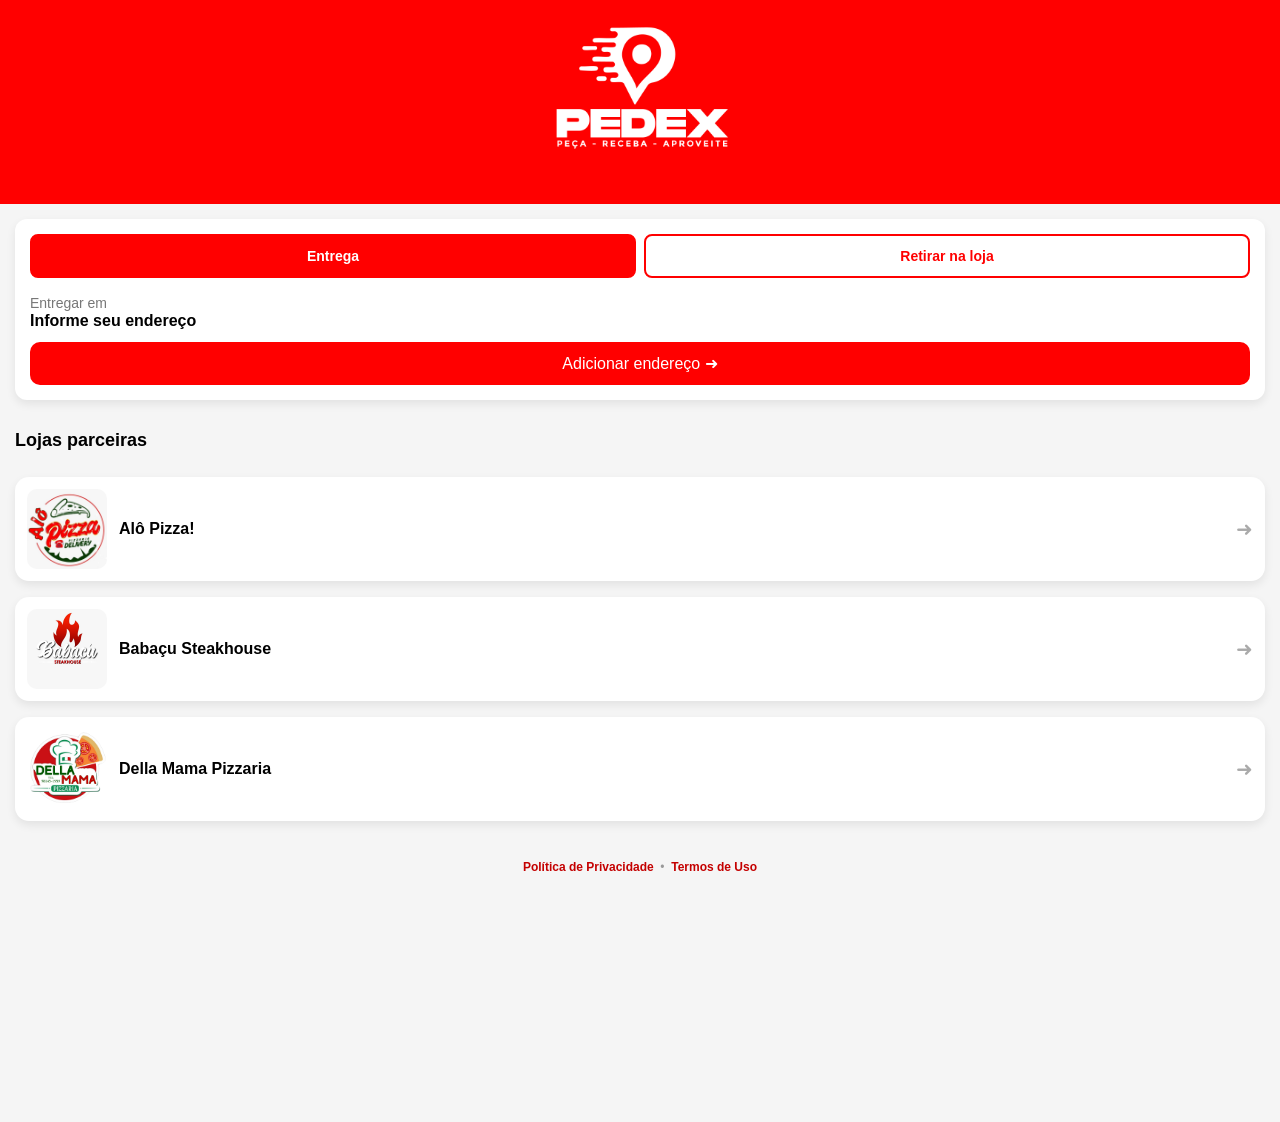
<file: front-end/index.html>
<!DOCTYPE html>
<html lang="pt-br">

<head>
  <meta charset="UTF-8">
  <title>Pedex</title>
  <meta name="viewport" content="width=device-width, initial-scale=1.0">
  <link rel="stylesheet" href="css/style.css">
  <link rel="shortcut icon" href="imagens/logopedexpainel.png" type="">
  <style>
    .btn-tipo-entrega {
      flex: 1;
      padding: 12px;
      border-radius: 8px;
      border: 2px solid #ff0000;
      background: #fff;
      color: #ff0000;
      font-weight: bold;
      cursor: pointer;
      font-size: 14px;
    }

    .btn-tipo-entrega.ativo {
      background: #ff0000;
      color: #fff;
    }
  </style>
</head>

<body>
  <!-- HEADER -->
  <header class="header">
    <img src="imagens/logo-pedex.png" alt="Pedex" class="logo">
  </header>

  <!-- ENDEREÇO -->
  <section class="endereco-wrapper">
    <div class="endereco-card">

      <!-- TOGGLE ENTREGA / RETIRADA -->
      <div style="display:flex; gap:8px; margin-bottom:16px;">
        <button id="btnEntrega" class="btn-tipo-entrega ativo">
          Entrega
        </button>
        <button id="btnRetirada" class="btn-tipo-entrega">
          Retirar na loja
        </button>
      </div>

      <!-- BLOCO ENTREGA -->
      <div id="blocoEntrega">
        <div class="endereco-texto">
          <span class="titulo" id="labelEnderecoCarrinho">Entregar em</span>
          <span class="endereco" id="textoEndereco">Informe seu endereço</span>
        </div>

        <button class="btn-endereco" id="btnEndereco">
          Adicionar endereço <span class="seta">➜</span>
        </button>

        <div id="camposEndereco" style="display:none;">
          <input type="text" id="inputRua" class="input-endereco" placeholder="Nome da rua">
          <input type="text" id="inputNumero" class="input-endereco" placeholder="Número da casa">
          <input type="text" id="inputComplemento" class="input-endereco" placeholder="Complemento (apto, bloco...)">
          <input type="text" id="inputReferencia" class="input-endereco" placeholder="Ponto de referência">
          <button class="btn-salvar" id="btnSalvarEndereco">Salvar endereço</button>
        </div>
      </div>

      <!-- BLOCO RETIRADA -->
      <div id="blocoRetirada" style="display:none;">
        <div class="endereco-texto">
          <span class="titulo">Retirada</span><br>
          <span class="endereco">Você vai retirar o pedido diretamente na loja</span>
        </div>
      </div>

    </div>
  </section>

  <!-- LOJAS -->
  <section class="lojas-section">
    <h2 class="titulo-section">Lojas parceiras</h2>

    <!-- PIZZARIA -->
    <div class="loja-card" data-abre="18:00" data-fecha="23:30" onclick="window.location.href='pizzaria.html'">
      <img src="imagens/logo.pizzaria.png" class="logo-loja">
      <div class="info-loja">
        <span class="nome-loja">Alô Pizza!</span>
        <span class="status-loja"></span>
      </div>
      <span class="seta-loja">➜</span>
    </div>

    <!-- BABAÇU STEAKHOUSE -->
    <div class="loja-card" data-abre="17:00" data-fecha="23:30" onclick="window.location.href='babacu.html'">
      <img src="imagens/babacu/logobabacu.jpeg" class="logo-loja">
      <div class="info-loja">
        <span class="nome-loja">Babaçu Steakhouse</span>
        <span class="status-loja"></span>
      </div>
      <span class="seta-loja">➜</span>
    </div>

    <!-- DELLA MAMA PIZZARIA -->
    <div class="loja-card" data-abre="18:00" data-fecha="23:59" onclick="window.location.href='dellamama.htm'">
      <img src="imagens/dellamama/LOGO EDSON PIZZARIA.png" class="logo-loja">
      <div class="info-loja">
        <span class="nome-loja">Della Mama Pizzaria</span>
        <span class="status-loja"></span>
      </div>
      <span class="seta-loja">➜</span>
    </div>

  </section>

  <footer style="text-align:center; padding:24px 16px 8px; color:#999; font-size:12px;">
    <a href="privacidade.html" style="color:#c40000; text-decoration:none; font-weight:bold;">
      Política de Privacidade
    </a>
    &nbsp;•&nbsp;
    <a href="termos.html" style="color:#c40000; text-decoration:none; font-weight:bold;">
      Termos de Uso
    </a>
  </footer>

  <script src="js/lojas.js"></script>
  <script src="js/script.js"></script>
</body>

</html>
</file>
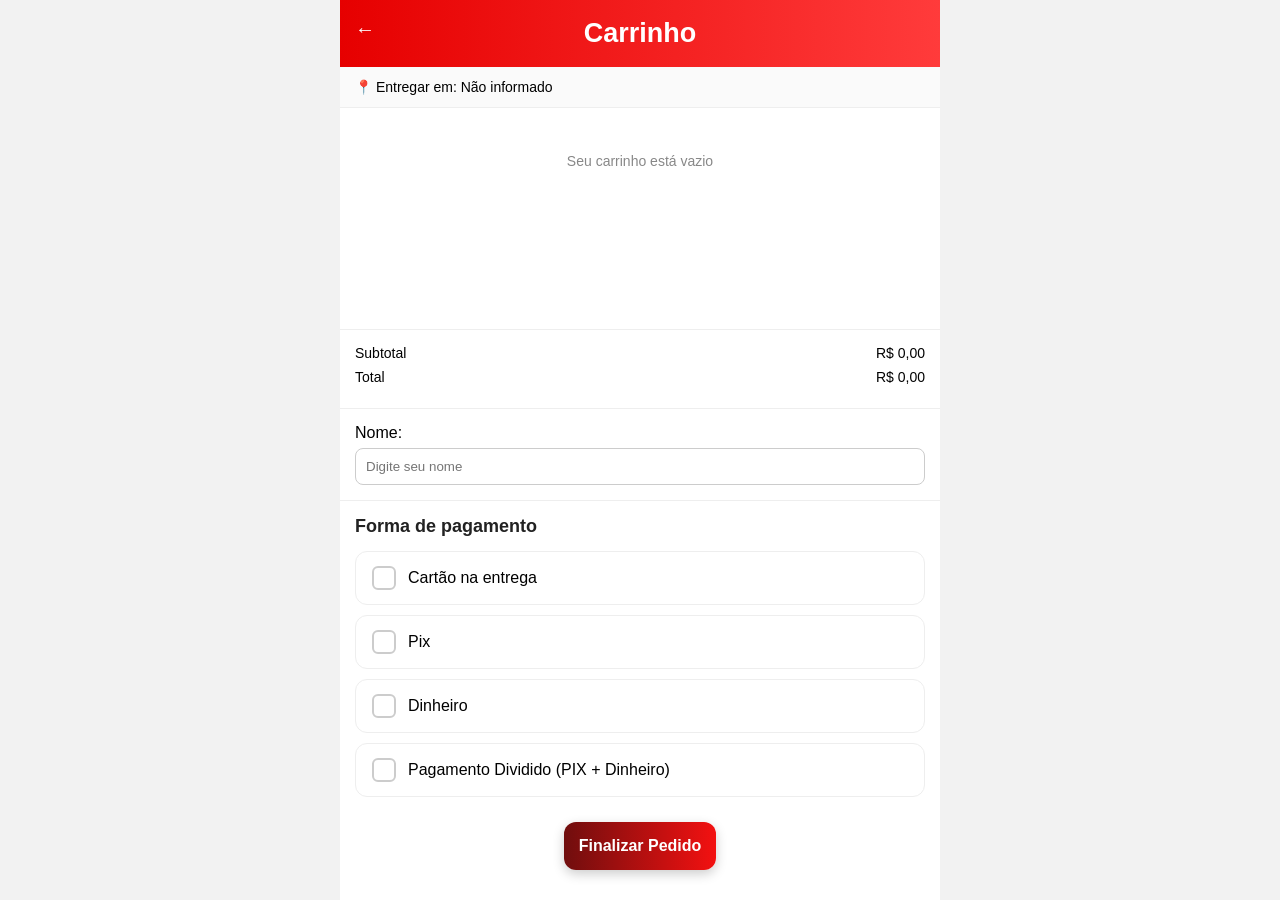
<file: front-end/carrinho.html>
<!DOCTYPE html>
<html lang="pt-BR">
<head>
  <meta charset="UTF-8">
  <title>Carrinho</title>
  <meta name="viewport" content="width=device-width, initial-scale=1.0">
  <link rel="stylesheet" href="carrinho.css">
  <link rel="shortcut icon" href="imagens/logopedexpainel.png" type="">
</head>
<body>

<div class="carrinho-container">

  <!-- TOPO -->
  <div class="topo-carrinho">
    <button onclick="history.back()" class="btn-voltar">←</button>
    <h2>Carrinho</h2>
  </div>

  <!-- ENDEREÇO -->
  <div class="endereco-box">
    <span id="labelEnderecoCarrinho">📍 Entregar em:</span>
    <span id="enderecoCarrinho">Carregando...</span>
  </div>

  <!-- LISTA DE ITENS -->
  <div id="listaCarrinho" class="lista-carrinho"></div>

  <!-- RESUMO -->
  <div class="resumo">
    <div class="linha">
      <span>Subtotal</span>
      <span id="subtotal">R$ 0,00</span>
    </div>

    <div class="linha total">
      <span>Total</span>
      <span id="total">R$ 0,00</span>
    </div>
  </div>

  <!-- NOME -->
  <div class="campo-cliente">
    <label>Nome:</label>
    <input type="text" id="nomeCliente" placeholder="Digite seu nome">
  </div>

  <!-- PAGAMENTO -->
  <div class="pagamento">
    <h3>Forma de pagamento</h3>

    <label class="opcao">
      <input type="radio" name="pagamento" value="Cartão">
      <span class="check-radio"></span>
      Cartão na entrega
    </label>

    <label class="opcao">
      <input type="radio" name="pagamento" value="Pix">
      <span class="check-radio"></span>
      Pix
    </label>

    <label class="opcao">
      <input type="radio" name="pagamento" value="Dinheiro" id="radioDinheiro">
      <span class="check-radio"></span>
      Dinheiro
    </label>

    <!-- ⚡ OPÇÃO: PAGAMENTO DIVIDIDO (PIX + DINHEIRO) -->
    <label class="opcao">
      <input type="radio" name="pagamento" value="Dividido" id="radioDividido">
      <span class="check-radio"></span>
      Pagamento Dividido (PIX + Dinheiro)
    </label>

    <!-- 📦 CAIXA DE VALORES DA DIVISÃO -->
    <div id="splitBox" class="split-box" style="display: none; background: #fff5f5; border: 1.5px solid #ffccc7; border-radius: 12px; padding: 14px; margin-top: 12px;">
      <p style="font-size:14px; font-weight:bold; color:#c40000; margin-bottom:4px;">Divisão do Pagamento</p>
      <p style="font-size:12px; color:#555; margin-bottom:10px;">Informe quanto pagará no PIX agora e quanto no Dinheiro na entrega:</p>

      <div style="display: flex; gap: 10px; margin-bottom: 8px;">
        <div style="flex: 1;">
          <label style="font-size: 11px; font-weight: bold; color: #2e9e4f; display: block; margin-bottom: 4px;">📱 PIX Agora (R$):</label>
          <input type="number" id="valorPixSplitInput" step="0.01" min="0" placeholder="0.00" inputmode="decimal" style="width: 100%; padding: 8px; border: 1px solid #ccc; border-radius: 8px; font-weight: bold; font-size: 14px; box-sizing: border-box;">
        </div>

        <div style="flex: 1;">
          <label style="font-size: 11px; font-weight: bold; color: #c40000; display: block; margin-bottom: 4px;">💵 Dinheiro Entrega (R$):</label>
          <input type="number" id="valorDinheiroSplitInput" step="0.01" min="0" placeholder="0.00" inputmode="decimal" style="width: 100%; padding: 8px; border: 1px solid #ccc; border-radius: 8px; font-weight: bold; font-size: 14px; box-sizing: border-box;">
        </div>
      </div>

      <div id="splitMensagemErro" style="display: none; color: #c40000; font-size: 12px; font-weight: bold; margin-top: 6px;"></div>
    </div>

    <!-- TROCO -->
    <div id="trocoBox" class="troco-box" style="display: none; margin-top: 12px;">
      <p style="font-size:15px; font-weight:bold; color:#222; margin-bottom:10px;">Precisa de troco para a parte em dinheiro?</p>

      <label class="opcao">
        <input type="radio" name="troco" value="Não" checked>
        <span class="check-radio"></span>
        Não
      </label>

      <label class="opcao">
        <input type="radio" name="troco" value="Sim" id="trocoSim">
        <span class="check-radio"></span>
        Sim
      </label>

      <div id="valorTrocoBox" class="valor-troco" style="display: none; margin-top: 8px;">
        Troco para: R$
        <input type="number" id="valorTrocoInput" placeholder="Ex: 50" min="0" step="0.01" inputmode="decimal">
      </div>
    </div>

  </div> <!-- Fecha div.pagamento -->

  <!-- BOTÃO FINALIZAR -->
  <button id="btnFinalizar" class="btn-finalizar">
    Finalizar Pedido
  </button>

</div> <!-- Fecha div.carrinho-container -->

<script src="carrinho.js"></script>
</body>
</html>
</file>
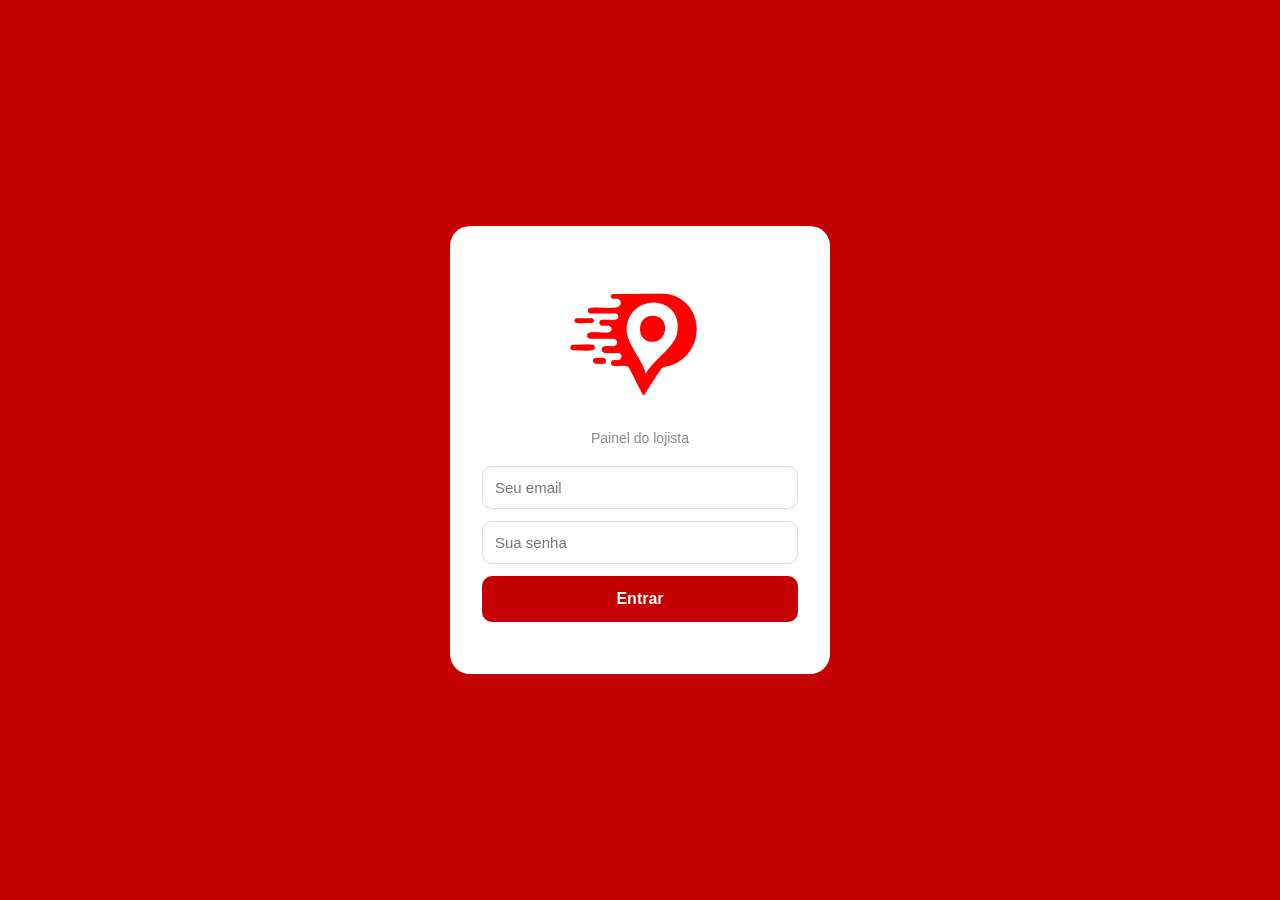
<file: front-end/painel.html>
<!DOCTYPE html>
<html lang="pt-BR">
<head>
  <meta charset="UTF-8">
  <meta name="viewport" content="width=device-width, initial-scale=1.0">
  <title>Painel | Pedex</title>
  <link rel="stylesheet" href="painel.css">
  <link rel="shortcut icon" href="imagens/logopedexpainel.png" type="">
</head>
<body>

  <div id="telaLogin">
    <div class="login-box">
      <img src="imagens/logopedexpainel.png" alt="Pedex" class="logo-login">
      <p>Painel do lojista</p>
      <input type="email" id="emailLogin" placeholder="Seu email">
      <input type="password" id="senhaLogin" placeholder="Sua senha">
      <button id="btnLogin">Entrar</button>
      <p id="erroLogin" class="erro"></p>
    </div>
  </div>

  <div id="telaPainel" style="display:none;">
    <header class="header-painel">
      <div class="header-info">
        <div class="header-linha-topo">
          <span id="nomeLoja"></span>
          <button id="btnSair">Sair</button>
        </div>
        <span id="contadorNovos"></span>
      </div>
    </header>

    <div class="filtros">
      <button class="filtro ativo" data-status="todos">Todos</button>
      <button class="filtro" data-status="Aguardando Pagamento">Aguardando</button>
      <button class="filtro" data-status="Em preparo">Em preparo</button>
      <button class="filtro" data-status="Saiu para entrega">Saiu</button>
      <button class="filtro" data-status="Entregue">Entregue</button>
    </div>

    <div id="listaPedidos" class="lista-pedidos"></div>
  </div>

  <audio id="somNovoPedido" src="https://assets.mixkit.co/active_storage/sfx/2869/2869-preview.mp3"></audio>

  <script src="painel.js"></script>
</body>
</html>
</file>
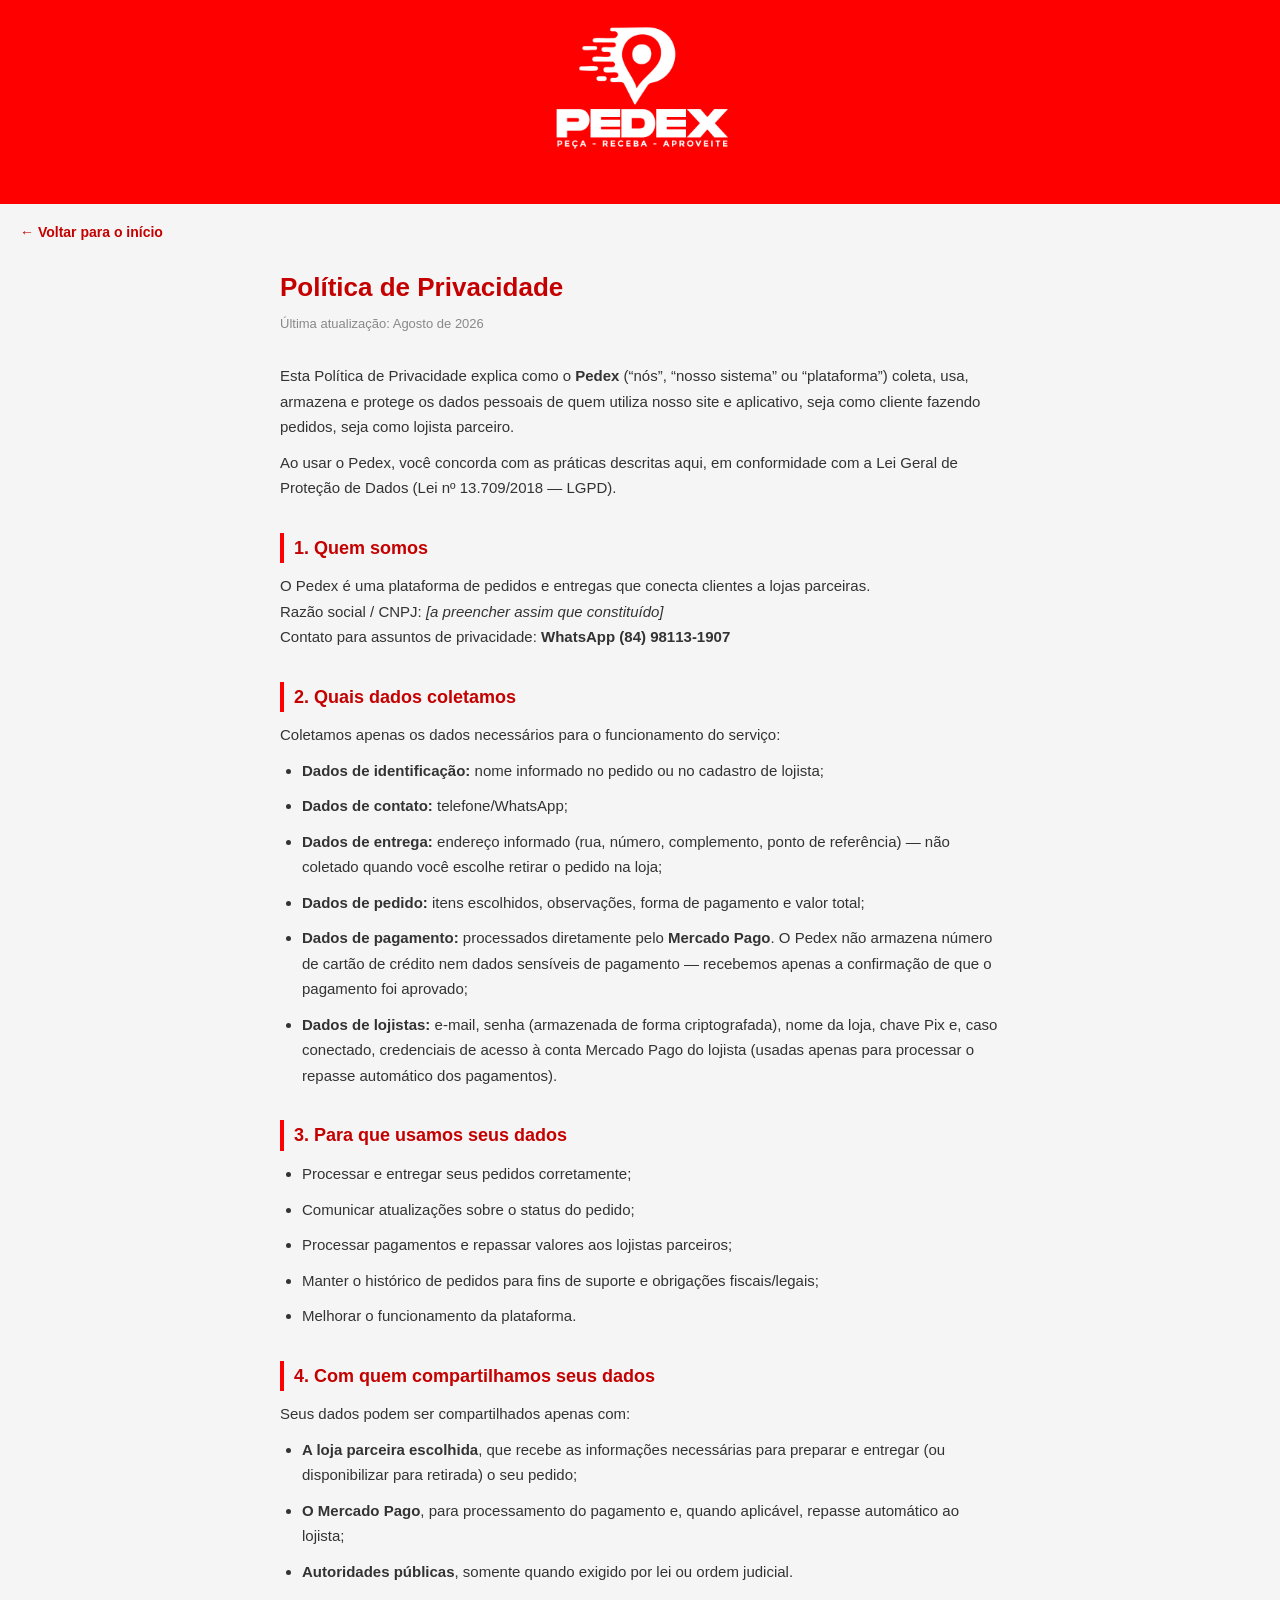
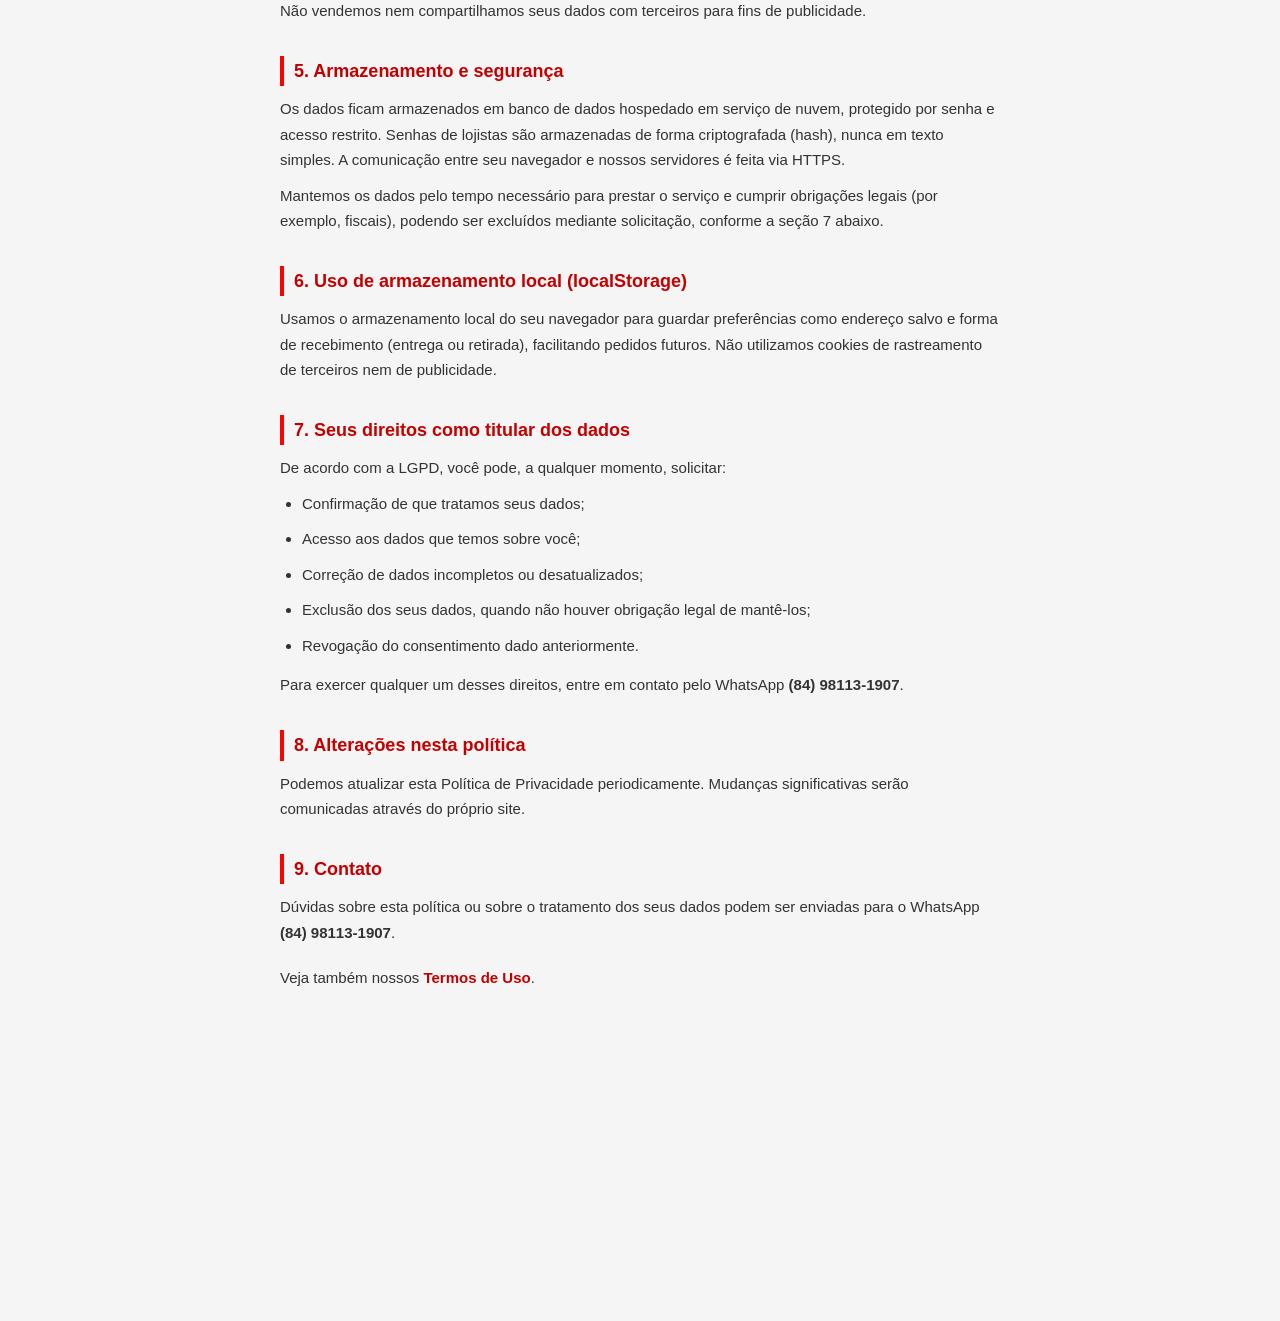
<file: front-end/privacidade.html>
<!DOCTYPE html>
<html lang="pt-br">
<head>
  <meta charset="UTF-8">
  <title>Política de Privacidade | Pedex</title>
  <meta name="viewport" content="width=device-width, initial-scale=1.0">
  <link rel="stylesheet" href="css/style.css">
  <style>
    .politica-container {
      max-width: 760px;
      margin: 0 auto;
      padding: 24px 20px 80px;
      color: #333;
      line-height: 1.7;
    }
    .politica-container h1 {
      color: #c40000;
      font-size: 26px;
      margin-bottom: 4px;
    }
    .politica-container .atualizado {
      color: #888;
      font-size: 13px;
      margin-bottom: 28px;
    }
    .politica-container h2 {
      color: #c40000;
      font-size: 18px;
      margin-top: 32px;
      margin-bottom: 10px;
      border-left: 4px solid #ff0000;
      padding-left: 10px;
    }
    .politica-container p, .politica-container li {
      font-size: 15px;
      margin-bottom: 10px;
    }
    .politica-container ul {
      padding-left: 22px;
      margin-bottom: 14px;
    }
    .politica-container a {
      color: #c40000;
      font-weight: bold;
      text-decoration: none;
    }
    .voltar-inicio {
      display: inline-block;
      margin-top: 20px;
      margin-left: 20px;
      color: #c40000;
      font-weight: bold;
      text-decoration: none;
      font-size: 14px;
    }
  </style>
</head>
<body>

  <header class="header">
    <img src="imagens/logo-pedex.png" alt="Pedex" class="logo">
  </header>

  <a href="index.html" class="voltar-inicio">← Voltar para o início</a>

  <div class="politica-container">
    <h1>Política de Privacidade</h1>
    <p class="atualizado">Última atualização: Agosto de 2026</p>

    <p>
      Esta Política de Privacidade explica como o <strong>Pedex</strong>
      (“nós”, “nosso sistema” ou “plataforma”) coleta, usa, armazena e protege
      os dados pessoais de quem utiliza nosso site e aplicativo, seja como
      cliente fazendo pedidos, seja como lojista parceiro.
    </p>
    <p>
      Ao usar o Pedex, você concorda com as práticas descritas aqui, em
      conformidade com a Lei Geral de Proteção de Dados (Lei nº 13.709/2018 —
      LGPD).
    </p>

    <h2>1. Quem somos</h2>
    <p>
      O Pedex é uma plataforma de pedidos e entregas que conecta clientes a
      lojas parceiras.<br>
      Razão social / CNPJ: <em>[a preencher assim que constituído]</em><br>
      Contato para assuntos de privacidade:
      <strong>WhatsApp (84) 98113-1907</strong>
    </p>

    <h2>2. Quais dados coletamos</h2>
    <p>Coletamos apenas os dados necessários para o funcionamento do serviço:</p>
    <ul>
      <li><strong>Dados de identificação:</strong> nome informado no pedido ou no cadastro de lojista;</li>
      <li><strong>Dados de contato:</strong> telefone/WhatsApp;</li>
      <li><strong>Dados de entrega:</strong> endereço informado (rua, número, complemento, ponto de referência) — não coletado quando você escolhe retirar o pedido na loja;</li>
      <li><strong>Dados de pedido:</strong> itens escolhidos, observações, forma de pagamento e valor total;</li>
      <li><strong>Dados de pagamento:</strong> processados diretamente pelo <strong>Mercado Pago</strong>. O Pedex não armazena número de cartão de crédito nem dados sensíveis de pagamento — recebemos apenas a confirmação de que o pagamento foi aprovado;</li>
      <li><strong>Dados de lojistas:</strong> e-mail, senha (armazenada de forma criptografada), nome da loja, chave Pix e, caso conectado, credenciais de acesso à conta Mercado Pago do lojista (usadas apenas para processar o repasse automático dos pagamentos).</li>
    </ul>

    <h2>3. Para que usamos seus dados</h2>
    <ul>
      <li>Processar e entregar seus pedidos corretamente;</li>
      <li>Comunicar atualizações sobre o status do pedido;</li>
      <li>Processar pagamentos e repassar valores aos lojistas parceiros;</li>
      <li>Manter o histórico de pedidos para fins de suporte e obrigações fiscais/legais;</li>
      <li>Melhorar o funcionamento da plataforma.</li>
    </ul>

    <h2>4. Com quem compartilhamos seus dados</h2>
    <p>Seus dados podem ser compartilhados apenas com:</p>
    <ul>
      <li><strong>A loja parceira escolhida</strong>, que recebe as informações necessárias para preparar e entregar (ou disponibilizar para retirada) o seu pedido;</li>
      <li><strong>O Mercado Pago</strong>, para processamento do pagamento e, quando aplicável, repasse automático ao lojista;</li>
      <li><strong>Autoridades públicas</strong>, somente quando exigido por lei ou ordem judicial.</li>
    </ul>
    <p>Não vendemos nem compartilhamos seus dados com terceiros para fins de publicidade.</p>

    <h2>5. Armazenamento e segurança</h2>
    <p>
      Os dados ficam armazenados em banco de dados hospedado em serviço de
      nuvem, protegido por senha e acesso restrito. Senhas de lojistas são
      armazenadas de forma criptografada (hash), nunca em texto simples. A
      comunicação entre seu navegador e nossos servidores é feita via HTTPS.
    </p>
    <p>
      Mantemos os dados pelo tempo necessário para prestar o serviço e cumprir
      obrigações legais (por exemplo, fiscais), podendo ser excluídos mediante
      solicitação, conforme a seção 7 abaixo.
    </p>

    <h2>6. Uso de armazenamento local (localStorage)</h2>
    <p>
      Usamos o armazenamento local do seu navegador para guardar preferências
      como endereço salvo e forma de recebimento (entrega ou retirada),
      facilitando pedidos futuros. Não utilizamos cookies de rastreamento de
      terceiros nem de publicidade.
    </p>

    <h2>7. Seus direitos como titular dos dados</h2>
    <p>De acordo com a LGPD, você pode, a qualquer momento, solicitar:</p>
    <ul>
      <li>Confirmação de que tratamos seus dados;</li>
      <li>Acesso aos dados que temos sobre você;</li>
      <li>Correção de dados incompletos ou desatualizados;</li>
      <li>Exclusão dos seus dados, quando não houver obrigação legal de mantê-los;</li>
      <li>Revogação do consentimento dado anteriormente.</li>
    </ul>
    <p>
      Para exercer qualquer um desses direitos, entre em contato pelo WhatsApp
      <strong> (84) 98113-1907</strong>.
    </p>

    <h2>8. Alterações nesta política</h2>
    <p>
      Podemos atualizar esta Política de Privacidade periodicamente. Mudanças
      significativas serão comunicadas através do próprio site.
    </p>

    <h2>9. Contato</h2>
    <p>
      Dúvidas sobre esta política ou sobre o tratamento dos seus dados podem
      ser enviadas para o WhatsApp <strong>(84) 98113-1907</strong>.
    </p>

    <p style="margin-top:20px;">
      Veja também nossos <a href="termos.html">Termos de Uso</a>.
    </p>
  </div>

</body>
</html>
</file>
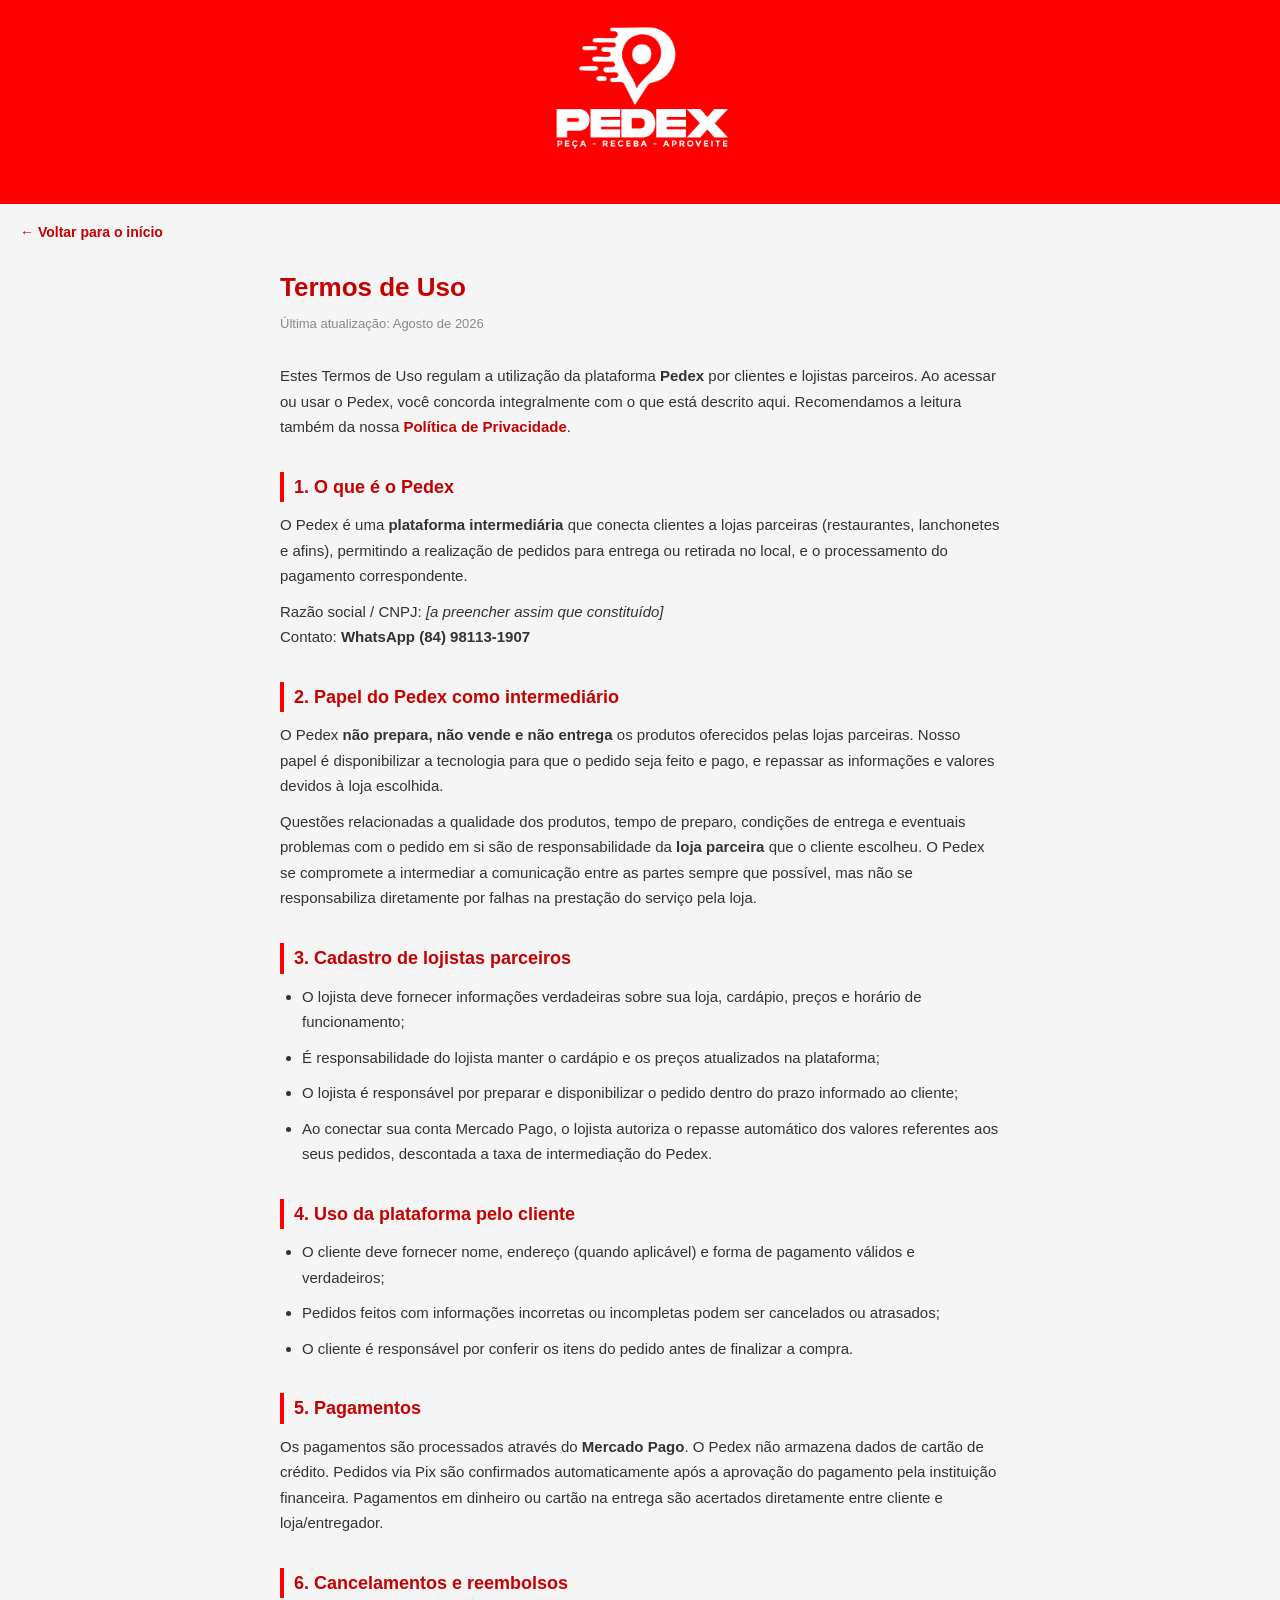
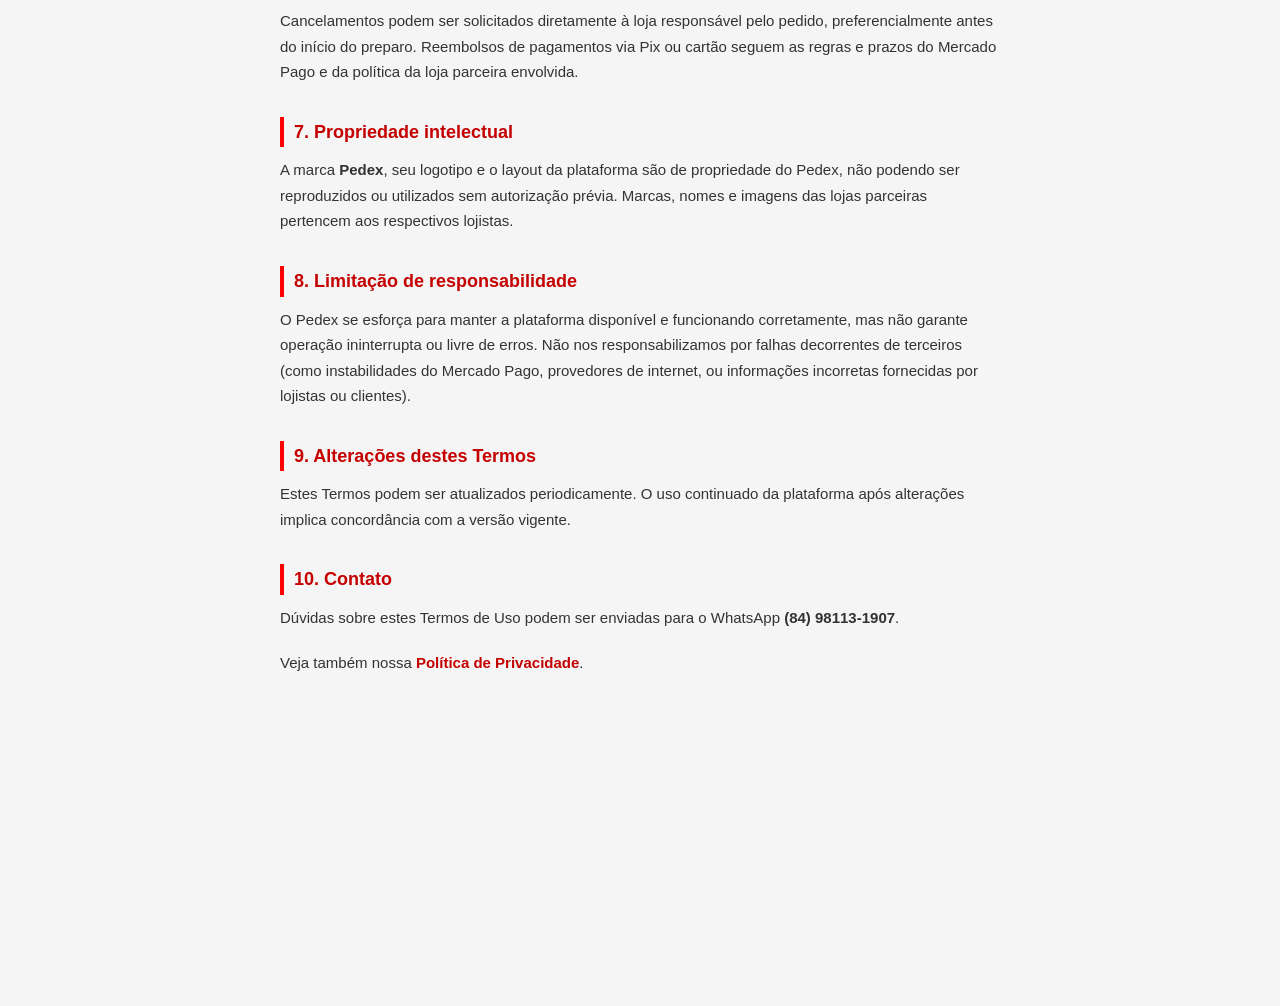
<file: front-end/termos.html>
<!DOCTYPE html>
<html lang="pt-br">
<head>
  <meta charset="UTF-8">
  <title>Termos de Uso | Pedex</title>
  <meta name="viewport" content="width=device-width, initial-scale=1.0">
  <link rel="stylesheet" href="css/style.css">
  <style>
    .politica-container {
      max-width: 760px;
      margin: 0 auto;
      padding: 24px 20px 80px;
      color: #333;
      line-height: 1.7;
    }
    .politica-container h1 {
      color: #c40000;
      font-size: 26px;
      margin-bottom: 4px;
    }
    .politica-container .atualizado {
      color: #888;
      font-size: 13px;
      margin-bottom: 28px;
    }
    .politica-container h2 {
      color: #c40000;
      font-size: 18px;
      margin-top: 32px;
      margin-bottom: 10px;
      border-left: 4px solid #ff0000;
      padding-left: 10px;
    }
    .politica-container p, .politica-container li {
      font-size: 15px;
      margin-bottom: 10px;
    }
    .politica-container ul {
      padding-left: 22px;
      margin-bottom: 14px;
    }
    .politica-container a {
      color: #c40000;
      font-weight: bold;
      text-decoration: none;
    }
    .voltar-inicio {
      display: inline-block;
      margin-top: 20px;
      margin-left: 20px;
      color: #c40000;
      font-weight: bold;
      text-decoration: none;
      font-size: 14px;
    }
  </style>
</head>
<body>

  <header class="header">
    <img src="imagens/logo-pedex.png" alt="Pedex" class="logo">
  </header>

  <a href="index.html" class="voltar-inicio">← Voltar para o início</a>

  <div class="politica-container">
    <h1>Termos de Uso</h1>
    <p class="atualizado">Última atualização: Agosto de 2026</p>

    <p>
      Estes Termos de Uso regulam a utilização da plataforma <strong>Pedex</strong>
      por clientes e lojistas parceiros. Ao acessar ou usar o Pedex, você
      concorda integralmente com o que está descrito aqui. Recomendamos a
      leitura também da nossa
      <a href="privacidade.html">Política de Privacidade</a>.
    </p>

    <h2>1. O que é o Pedex</h2>
    <p>
      O Pedex é uma <strong>plataforma intermediária</strong> que conecta
      clientes a lojas parceiras (restaurantes, lanchonetes e afins),
      permitindo a realização de pedidos para entrega ou retirada no local, e
      o processamento do pagamento correspondente.
    </p>
    <p>
      Razão social / CNPJ: <em>[a preencher assim que constituído]</em><br>
      Contato: <strong>WhatsApp (84) 98113-1907</strong>
    </p>

    <h2>2. Papel do Pedex como intermediário</h2>
    <p>
      O Pedex <strong>não prepara, não vende e não entrega</strong> os produtos
      oferecidos pelas lojas parceiras. Nosso papel é disponibilizar a
      tecnologia para que o pedido seja feito e pago, e repassar as
      informações e valores devidos à loja escolhida.
    </p>
    <p>
      Questões relacionadas a qualidade dos produtos, tempo de preparo,
      condições de entrega e eventuais problemas com o pedido em si são de
      responsabilidade da <strong>loja parceira</strong> que o cliente
      escolheu. O Pedex se compromete a intermediar a comunicação entre as
      partes sempre que possível, mas não se responsabiliza diretamente por
      falhas na prestação do serviço pela loja.
    </p>

    <h2>3. Cadastro de lojistas parceiros</h2>
    <ul>
      <li>O lojista deve fornecer informações verdadeiras sobre sua loja, cardápio, preços e horário de funcionamento;</li>
      <li>É responsabilidade do lojista manter o cardápio e os preços atualizados na plataforma;</li>
      <li>O lojista é responsável por preparar e disponibilizar o pedido dentro do prazo informado ao cliente;</li>
      <li>Ao conectar sua conta Mercado Pago, o lojista autoriza o repasse automático dos valores referentes aos seus pedidos, descontada a taxa de intermediação do Pedex.</li>
    </ul>

    <h2>4. Uso da plataforma pelo cliente</h2>
    <ul>
      <li>O cliente deve fornecer nome, endereço (quando aplicável) e forma de pagamento válidos e verdadeiros;</li>
      <li>Pedidos feitos com informações incorretas ou incompletas podem ser cancelados ou atrasados;</li>
      <li>O cliente é responsável por conferir os itens do pedido antes de finalizar a compra.</li>
    </ul>

    <h2>5. Pagamentos</h2>
    <p>
      Os pagamentos são processados através do <strong>Mercado Pago</strong>.
      O Pedex não armazena dados de cartão de crédito. Pedidos via Pix são
      confirmados automaticamente após a aprovação do pagamento pela
      instituição financeira. Pagamentos em dinheiro ou cartão na entrega são
      acertados diretamente entre cliente e loja/entregador.
    </p>

    <h2>6. Cancelamentos e reembolsos</h2>
    <p>
      Cancelamentos podem ser solicitados diretamente à loja responsável pelo
      pedido, preferencialmente antes do início do preparo. Reembolsos de
      pagamentos via Pix ou cartão seguem as regras e prazos do Mercado Pago
      e da política da loja parceira envolvida.
    </p>

    <h2>7. Propriedade intelectual</h2>
    <p>
      A marca <strong>Pedex</strong>, seu logotipo e o layout da plataforma
      são de propriedade do Pedex, não podendo ser reproduzidos ou utilizados
      sem autorização prévia. Marcas, nomes e imagens das lojas parceiras
      pertencem aos respectivos lojistas.
    </p>

    <h2>8. Limitação de responsabilidade</h2>
    <p>
      O Pedex se esforça para manter a plataforma disponível e funcionando
      corretamente, mas não garante operação ininterrupta ou livre de erros.
      Não nos responsabilizamos por falhas decorrentes de terceiros (como
      instabilidades do Mercado Pago, provedores de internet, ou informações
      incorretas fornecidas por lojistas ou clientes).
    </p>

    <h2>9. Alterações destes Termos</h2>
    <p>
      Estes Termos podem ser atualizados periodicamente. O uso continuado da
      plataforma após alterações implica concordância com a versão vigente.
    </p>

    <h2>10. Contato</h2>
    <p>
      Dúvidas sobre estes Termos de Uso podem ser enviadas para o WhatsApp
      <strong>(84) 98113-1907</strong>.
    </p>

    <p style="margin-top:20px;">
      Veja também nossa <a href="privacidade.html">Política de Privacidade</a>.
    </p>
  </div>

</body>
</html>
</file>
<file: front-end/css/style.css>
/* =====================================================
   RESET GERAL
===================================================== */

* {
  margin: 0;
  padding: 0;
  box-sizing: border-box;
  font-family: Arial, Helvetica, sans-serif;
}

html, body {
  background: #f5f5f5;
  overflow-x: hidden;
  padding-bottom: 120px; /* espaço para botão fixo */
}


/* =====================================================
   HEADER - PÁGINA PRINCIPAL
===================================================== */

.header {
  background: #ff0000;
  padding: 0px 0;
  text-align: center;
}

.logo {
  height: 200px;
}


/* =====================================================
   ENDEREÇO - INDEX
===================================================== */

.endereco-wrapper {
  padding: 15px;
}

.endereco-card {
  background: #fff;
  padding: 15px;
  border-radius: 12px;
  box-shadow: 0 4px 10px rgba(0,0,0,0.08);
}

.toggle-entrega {
  display: flex;
  background: #f5f5f5;
  border-radius: 10px;
  padding: 4px;
  gap: 4px;
  margin-bottom: 14px;
}

.toggle-btn {
  flex: 1;
  border: none;
  background: transparent;
  color: #777;
  padding: 10px;
  border-radius: 8px;
  font-size: 14px;
  font-weight: bold;
  cursor: pointer;
  transition: 0.2s;
}

.toggle-btn.ativo {
  background: #ff0000;
  color: #fff;
}

.aviso-retirada {
  font-size: 13px;
  color: #555;
  background: #fff5f5;
  border: 1px solid #ffd6d6;
  border-radius: 8px;
  padding: 10px 12px;
  line-height: 1.5;
}

.titulo {
  color: #777;
  font-size: 14px;
}

.endereco {
  display: block;
  font-size: 16px;
  font-weight: bold;
}

.btn-endereco {
  margin-top: 12px;
  width: 100%;
  background: #ff0000;
  color: #fff;
  border: none;
  padding: 12px;
  border-radius: 10px;
  font-size: 16px;
  cursor: pointer;
}

.input-endereco {
  margin-top: 10px;
  width: 100%;
  padding: 12px;
  border-radius: 8px;
  border: 1px solid #ccc;
  display: none;
}

.btn-salvar {
  margin-top: 10px;
  width: 100%;
  background: #28a745;
  color: #fff;
  border: none;
  padding: 12px;
  border-radius: 10px;
  cursor: pointer;
  display: block;
}


/* =====================================================
   LISTA DE LOJAS - INDEX
===================================================== */

.lojas-section {
  padding: 15px;
  display: flex;
    flex-direction: column; /* Organiza os itens em coluna */
    gap: 16px;
}

.titulo-section {
  font-size: 18px;
  margin-bottom: 10px;
}

.lojas-lista {
  display: flex;
  flex-direction: column;
  gap: 12px;
}

.loja-card {
  background: #fff;
  padding: 12px;
  border-radius: 14px;
  display: flex;
  align-items: center;
  justify-content: space-between;
  box-shadow: 0 4px 10px rgba(0,0,0,0.08);
}

.logo-loja {
  width: 80px;
  height: 80px;
  border-radius: 10px;
}

.info-loja {
  flex: 1;
  margin-left: 12px;
}

.nome-loja {
  font-weight: bold;
  font-size: 16px;
}

.status-loja {
  font-size: 14px;
  margin-top: 4px;
}

.status-aberto {
  color: #28a745;
}

.status-fechado {
  color: #ff0505;
}

.seta-loja {
  font-size: 20px;
  color: #aaa;
}


/* =====================================================
   PÁGINA DA LOJA
===================================================== */

.header-loja {
  background: red;
  padding: 20px;
  color: #fff;
}

.topo-loja {
  display: flex;
  align-items: center;
  gap: 15px;
} 


.btn-voltar {
  background: transparent;
  border: none;
  font-size: 25px;
  font-weight: 600;
  cursor: pointer;
  color: #fff;
  transition: 0.3s ease;
  flex-shrink: 0;
  padding: 0 4px;
}

.btn-voltar:hover {
  opacity: 0.7;
  transform: translateX(-3px);
}


.header-loja .logo-loja {
  width: 80px;
  height: 80px;
  object-fit: cover;
  border-radius: 14px;
  background: #fff;
  padding: 6px;
  margin-left: 25px;
}

.info-topo {
  display: flex;
  flex-direction: column;
}

.header-loja .nome-loja {
  font-size: 22px;
  font-weight: 600;
  color: #fff;
}

.status-text {
  font-size: 14px;
  margin-top: 4px;
}


/* ENDEREÇO NA LOJA */

.endereco-loja {
  margin-top: 15px;
  font-size: 14px;
  background: rgba(255,255,255,0.2);
  padding: 10px;
  border-radius: 8px;
}


/* =====================================================
   CATEGORIAS
===================================================== */

.categorias {
  display: flex;
  justify-content: center;
  gap: 20px;
  padding: 15px;
  background: #fff;
  box-shadow: 0 2px 6px rgba(0,0,0,0.08);
  overflow-x: auto;
}

.categoria {
  position: relative;
  padding: 8px 10px;
  border: none;
  background: transparent;
  cursor: pointer;
  font-size: 15px;
  font-weight: 500;
  color: #555;
  white-space: nowrap;
  transition: color 0.3s ease;
}

/* Linha animada */
.categoria::after {
  content: "";
  position: absolute;
  bottom: -4px;
  left: 50%;
  width: 0;
  height: 3px;
  background: #c40000;
  border-radius: 3px;
  transition: all 0.3s ease;
  transform: translateX(-50%);
}

.categoria.ativa {
  color: #c40000;
  font-weight: 600;
}

.categoria.ativa::after {
  width: 100%;
}


/* =====================================================
   PRODUTOS
===================================================== */

.produtos {
  padding: 15px;
}

.produto-card {
  background: #fff;
  border-radius: 16px;
  padding: 12px;

  display: flex;
  align-items: center;

  gap: 12px;

  margin-bottom: 14px;
  box-shadow: 0 4px 10px rgba(0,0,0,0.08);
}

.produto-info {
  flex: 1;
}

.produto-img {
  width: 80px;
  height: 80px;
  object-fit: cover;
  border-radius: 14px;
  background: #f1f1f1;
}



.produto-info h3 {
  font-size: 16px;
  font-weight: 600;
}

.produto-info p {
  font-size: 15px;
  font-weight: bold;
  color: #c40000;
  margin-top: 4px;
}


/* =====================================================
   CONTROLE DE QUANTIDADE (SEM FUNDO)
===================================================== */

.controle-qtd {
  display: flex;
  align-items: center;
  justify-content: flex-end;
  gap: 10px;
  margin-left: auto;
}
.btn-qtd {
  background: none;
  border: none;
  font-size: 24px;
  font-weight: bold;
  color: #c40000;
  cursor: pointer;
  width: 22px;
  height: 22px;
  display: flex;
  align-items: center;
  justify-content: center;
  transition: transform 0.1s ease;
}

.btn-qtd:active {
  transform: scale(0.85);
}

.qtd-numero {
  min-width: 22px;
  text-align: center;
  font-size: 16px;
  font-weight: 600;
}


/* =====================================================
   BOTÃO FIXO DO CARRINHO
===================================================== */

.btn-carrinho {
  position: fixed;
  bottom: 15px;
  left: 50%;
  transform: translateX(-50%);
  width: calc(100% - 30px);
  max-width: 480px;
  background: #c40000;
  color: #fff;
  border: none;
  padding: 14px;
  border-radius: 14px;
  font-size: 16px;
  font-weight: 600;
  cursor: pointer;
  z-index: 99999;
}



.linha-preco-tamanho {
  display: flex;
  align-items: center;
  gap: 10px;
}

.linha-preco-tamanho {
  display: flex;
  align-items: center;
  justify-content: space-between;
  gap: 10px;
  width: 100%;
}

.tamanhos {
  display: flex;
  gap: 6px;
  margin-top:6px;
}

.btn-tamanho {
  border: 1px solid #c40000;
  background: transparent;
  color: #c40000;
  font-size: 12px;
  padding: 3px 8px;
  border-radius: 6px;
  cursor: pointer;
  transition: all 0.2s ease;
}

.btn-tamanho:hover {
  transform: scale(1.1);
}

.btn-tamanho.ativo {
  background: #c40000;
  color: #fff;
}

.preco-produto {
  font-weight: bold;
  transition: all 0.2s ease;
}

.troca-preco {
  opacity: 0.4;
  transform: scale(1.05);
}



.marcas {
  display: flex;
  gap: 6px;
  margin-top: 6px;
  flex-wrap: wrap;
}

.btn-marca {
  padding: 4px 10px;
  border-radius: 15px;
  border: 1px solid #c40000;
  background: #fff;
  cursor: pointer;
  font-size: 11px;
  transition: all 0.2s ease;
}

.btn-marca:hover {
  background: #ffe5e5;
}

.btn-marca.ativo {
  background: #c40000;
  color: #fff;
  transform: scale(1.05);
}


.produto-img {
  width: 80px;
  height: 80px;
  object-fit: contain;
  transition: all 0.2s ease;
}

/* =====================================================
   RESPONSIVO
===================================================== */

@media (max-width: 480px) {

  .header-loja .logo-loja {
    width: 65px;
    height: 65px;
  }

  .header-loja .nome-loja {
    font-size: 19px;
  }

  .produto-img {
    width: 70px;
    height: 70px;
  }

}


/* MODAL */

.modal{
  display:none;
  position:fixed;
  inset:0;
  background:rgba(0,0,0,.7);
  z-index:9999;
  justify-content:center;
  align-items:center;
}

.modal-content{
  width:90%;
  max-width:420px;
  background:#fff;
  border-radius:20px;
  padding:20px;
  position:relative;
  max-height:90vh;
  overflow-y:auto;
}

#modalImagem{
  width:100%;
  height:220px;
  object-fit:cover;
  border-radius:15px;
}

.btn-fechar{

  position:absolute;
  top:10px;
  right:10px;
  border:none;
  background:none;
  font-size:22px;
  cursor:pointer;
}

.modal-total{

  font-size:20px;
  font-weight:bold;
  margin:15px 0;
}

#btnAdicionarCarrinho{
  width:100%;
  padding:15px;
  border:none;
  border-radius:12px;
  cursor:pointer;
}

.adicional-item{
  display:flex;
  justify-content:space-between;
  align-items:center;
  margin:12px 0;
}

.controle-adicional{
  display:flex;
  align-items:center;
  gap:10px;
}

.controle-adicional button{

  width:30px;
  height:30px;
  cursor:pointer;
}


/* ==========================
   MODAL
========================== */
.modal {
    display: none;
    position: fixed;
    inset: 0;
    background: rgba(0, 0, 0, 0.75);
    backdrop-filter: blur(5px);
    z-index: 99999;
    justify-content: center;
    align-items: center;
    padding: 15px;
}

.modal-content {
    position: relative;
    width: 100%;
    max-width: 500px;
    max-height: 90vh;
    overflow-y: auto;
    background: #ffffff;
    border-radius: 25px;
    box-shadow:
        0 15px 40px rgba(0,0,0,0.25);

    animation: abrirModal .25s ease;
}

/* ==========================
   ANIMAÇÃO
========================== */
@keyframes abrirModal {

    from {
        opacity: 0;
        transform: translateY(30px);
    }

    to {
        opacity: 1;
        transform: translateY(0);
    }
}

/* ==========================
   IMAGEM
========================== */
#modalImagem {
 
    width: 100%;
    height: clamp(140px, 30vh, 260px);
    object-fit: contain;
    display: block;
    border-radius: 25px 25px 0 0;
    background: #f5f5f5;
}

/* ==========================
   BOTÃO FECHAR
========================== */

.btn-fechar {
    position: absolute;
    top: 15px;
    right: 15px;
    width: 42px;
    height: 42px;
    border: none;
    border-radius: 50%;
    background: white;
    font-size: 22px;
    cursor: pointer;
    box-shadow:
      0 3px 10px rgba(0,0,0,.2);

    transition: .2s;
}

.btn-fechar:hover {
    transform: scale(1.1);
}

/* ==========================
   CONTEÚDO
========================== */
#modalNome {
    margin: 18px 20px 5px;
    font-size: 32px;
    font-weight: bold;
    color: #222;
}

#modalPrecoBase {
    margin: 0 20px 15px;
    color: #777;
    font-size: 18px;
}

/* ==========================
   ADICIONAIS
========================== */

#listaAdicionais {
    padding: 0 20px;
}

.adicional-item {

    display: flex;
    justify-content: space-between;
    align-items: center;
    padding: 15px 0;
    border-bottom: 1px solid #eee;
}

.adicional-item strong {
    font-size: 20px;
    color: #222;
}

.adicional-item small {
    font-size: 16px;
    color: #666;
}

/* ==========================
   CONTROLE + E -
========================== */
.controle-adicional {

    display: flex;
    align-items: center;
    gap: 10px;
}

.controle-adicional button {
    width: 30px;
    height: 30px;
    color: #000000;
    border: none;
    border-radius: 10px;
    background: #dbdbdb;
    font-size: 22px;
    cursor: pointer;
    transition: .2s;
}

.controle-adicional button:hover {
    background: #ff0000;
    color: white;
}

.controle-adicional span {
    min-width: 20px;
    text-align: center;
    font-size: 20px;
    font-weight: bold;
}

/* ==========================
   TOTAL
========================== */
.modal-total {
    display: flex;
    justify-content: space-between;
    align-items: center;
    padding: 20px;
    font-size: 28px;
    font-weight: bold;
    color: #111;
}

/* ==========================
   BOTÃO ADICIONAR
========================== */
#btnAdicionarCarrinho {
    width: calc(100% - 40px);
    margin: 0 20px 20px;
    height: 60px;
    border: none;
    border-radius: 15px;
    background: #e30613;
    color: white;
    font-size: 20px;
    font-weight: bold;
    cursor: pointer;
    transition: .2s;



    position: sticky;
    bottom: 0;
    z-index: 5;
}


#btnAdicionarCarrinho:hover {
    background: #c5000d;
    transform: translateY(-2px);
}

/* ==========================
   SCROLL
========================== */

.modal-content::-webkit-scrollbar {
    width: 6px;
}

.modal-content::-webkit-scrollbar-thumb {
    background: #ccc;
    border-radius: 20px;
}



/* ==========================
   MOBILE
========================== */

@media (max-width: 768px) {

    .modal {
        padding: 15px;
        align-items: flex-end;
    }

    .modal-content {
        width: 100%;
        max-width: 100%;
        max-height: 70vh;
        border-radius: 25px 25px 0 0;
    }

    #modalImagem {
        height: 160px;
    }

    #modalNome {
        font-size: 22px;
        margin: 12px 16px 4px;
    }

    #modalPrecoBase {
        margin: 0 16px 10px;
        font-size: 14px;
    }

    .adicional-item strong {
        font-size: 16px;
    }

    .modal-total {
        font-size: 20px;
        padding: 14px 16px;
    }

    #btnAdicionarCarrinho {
        height: 48px;
        font-size: 16px;
        margin: 0 16px 16px;
        width: calc(100% - 32px);
    }
}
.item-sabor-pizza{

    padding:15px;

    margin:10px 0;

    border:1px solid #ddd;

    border-radius:12px;

    background:#fff;

    cursor:pointer;
}

.item-sabor-pizza:hover{

    background:#f5f5f5;
}

.item-sabor-pizza label{

    display:flex;

    align-items:center;

    gap:10px;

    font-size:18px;

    cursor:pointer;
}

.item-sabor-pizza input{

    width:20px;

    height:20px;
}

#contadorSabores{

    font-weight:bold;

    margin-bottom:15px;
}

/* ==========================
   BOTÃO + PIZZA (CARD)
========================== */
.btn-qtd-pizza {
    background: #c40000;
    color: #fff;
    border-radius: 8px;
    width: 36px;
    height: 36px;
    font-size: 26px;
    display: flex;
    align-items: center;
    justify-content: center;
}

.btn-qtd-pizza:hover {
    background: #a00000;
}

/* ==========================
   BORDAS RECHEADAS
========================== */
.btn-borda {
    display: block;
    width: 100%;
    padding: 10px 14px;
    margin-bottom: 8px;
    border: 1.5px solid #ddd;
    border-radius: 10px;
    background: #fff;
    font-size: 14px;
    cursor: pointer;
    text-align: left;
    transition: all 0.2s ease;
}

.btn-borda:hover {
    border-color: #c40000;
    background: #fff5f5;
}

.btn-borda.ativo {
    border-color: #c40000;
    background: #c40000;
    color: #fff;
    font-weight: bold;
}

/* ==========================
   CHECKBOX CUSTOMIZADO SABORES
========================== */
.item-sabor-pizza {
    padding: 14px 16px;
    margin: 8px 0;
    border: 1.5px solid #eee;
    border-radius: 12px;
    background: #fff;
    cursor: pointer;
    transition: all 0.2s ease;
}

.item-sabor-pizza:hover {
    border-color: #c40000;
    background: #fff5f5;
}

.label-sabor {
    display: flex;
    align-items: center;
    gap: 12px;
    font-size: 16px;
    cursor: pointer;
    pointer-events: none;
}

.check-custom {
    width: 24px;
    height: 24px;
    border-radius: 6px;
    border: 2px solid #ccc;
    background: #fff;
    flex-shrink: 0;
    display: flex;
    align-items: center;
    justify-content: center;
    transition: all 0.2s ease;
}

.check-custom.marcado {
    background: #c40000;
    border-color: #c40000;
}

.check-custom.marcado::after {
    content: "✓";
    color: #fff;
    font-size: 15px;
    font-weight: bold;
}

/* ==========================
   CONTADOR SABORES (DIREITA)
========================== */
#contadorSabores {
    text-align: right;
    font-weight: bold;
    font-size: 14px;
    color: #c40000;
    padding: 0 20px 8px;
    margin-bottom: 0;
}

/* ==========================
   DESCRIÇÃO DO PRODUTO
========================== */
.descricao-produto {
    color: #5e5959 !important;
    display: block;
    font-size: 12px;
    margin-top: 3px;
    margin-bottom: 4px;
    line-height: 1.4;
    font-weight: normal;
}

#camposEndereco .input-endereco {
    margin-top: 8px;
    display: block;
}

.preco-tamanho {
    font-size: 13px;
    font-weight: bold;
    color: #c40000;
}

/* ==========================
   PORÇÃO DE CARNE (valor livre)
========================== */
.controle-valor-porcao {
    display: flex;
    align-items: center;
    gap: 12px;
    margin: 8px 0;
}

.controle-valor-porcao button {
    width: 34px;
    height: 34px;
    border-radius: 8px;
    border: 1px solid #c40000;
    background: #fff;
    color: #c40000;
    font-size: 18px;
    font-weight: bold;
    cursor: pointer;
    transition: all 0.2s ease;
}

.controle-valor-porcao button:hover {
    background: #c40000;
    color: #fff;
}

.valor-porcao-display {
    font-weight: bold;
    font-size: 16px;
    min-width: 90px;
    text-align: center;
}
</file>
<file: front-end/carrinho.css>
*{
   
    margin: 0;
    padding: 0;
    box-sizing: border-box;
    font-family: Arial, Helvetica, sans-serif;
}

html, body{
    width: 100%;
    background: #f2f2f2;
    overflow-x: hidden;
    overflow-y: auto;
}

/* CONTAINER */
.carrinho-container {
    width: 100%;
    max-width: 600px;
    min-height: 100dvh;
    margin: 0 auto;
    background: #fff;
    display: flex;
    flex-direction: column;
    padding-bottom: 30px;
}


@media (max-width: 600px) {
    .carrinho-container {
        max-width: 100%;
        min-height: 100dvh;
    }
}
/* TOPO */
.topo-carrinho{
    background: linear-gradient(to right, #e60000, #ff3b3b);
    color: white;
    padding: 18px;
    text-align: center;
    position: relative;
    font-size: 18px;
    font-weight: bold;
}

.btn-voltar{
    position: absolute;
    left: 15px;
    top: 18px;
    background: none;
    border: none;
    color: white;
    font-size: 20px;
    cursor: pointer;
}

/* ENDEREÇO */
.endereco-box{
    background: #fafafa;
    padding: 12px 15px;
    font-size: 14px;
    border-bottom: 1px solid #eee;
}

/* LISTA */
.lista-carrinho{
    padding: 15px;
    flex: 1;
}

/* ITEM */
.item-carrinho{
    display: flex;
    justify-content: space-between;
    align-items: center;
    padding: 14px;  
    margin-bottom: 10px;
    border-radius: 12px;
    background: #fff;
    box-shadow: 0 2px 8px rgba(0,0,0,0.05);
}

/* INFO */
.info-item h4{
    font-size: 15px;
    margin-bottom: 4px;
    color: #333;
}

.info-item p{
    font-size: 13px;
    color: #777;
    margin-bottom: 6px;
}

/* CONTROLE + - */
.controle{
    display: flex;
    align-items: center;
    gap: 9px;
    border-radius: 35px;
}

.controle button{
    width: 26px;
    height: 26px;
    border-radius: 8px;
    border: none;
    background: #e60000;
    color: #fff;
    font-weight: bold;
    cursor: pointer;
    transition: 0.2s;
}

.controle button:hover{
    transform: scale(1.1);
}

/* LADO DIREITO */
.lado-direito{
    text-align: right;
}

.valor-item{
    display: block;
    font-weight: bold;
    font-size: 14px;
    margin-bottom: 6px;
}

/* BOTÃO REMOVER */
.remover{
    height: 20px;
    width: 80px;
    border: none;
    background: #e60000;
    color: #ffffff;
    font-size: 12px;
    cursor: pointer;
    border-radius: 10px;
}

/* RESUMO */
.resumo{
    padding: 15px;
    border-top: 1px solid #eee;
}

.linha{
    display: flex;
    justify-content: space-between;
    margin-bottom: 8px;
    font-size: 14px;
}

.linha-total{
    display: flex;
    justify-content: space-between;
    font-size: 17px;
    font-weight: bold;
    color: #e60000;
}

/* NOME */
.campo-cliente{
    padding: 15px;
    border-top: 1px solid #eee;
}

.campo-cliente input{
    width: 100%;
    padding: 10px;
    margin-top: 6px;
    border-radius: 8px;
    border: 1px solid #ccc;
}

/* PAGAMENTO */
.pagamento{
    padding: 15px;
    border-top: 1px solid #eee;
}

.pagamento h3{
    margin-bottom: 10px;
}

/* OPÇÕES */
.opcao{
    display: block;
    margin-bottom: 10px;
    font-size: 14px;
}

/* TROCO */
.troco-box{
    margin-top: 10px;
    padding: 10px;
    background: #ffffff81;
    border-radius: 8px;
    display: none;
}

.valor-troco{
    margin-top: 8px;
    display: none;
    font-weight: bolder;
}

.valor-troco input{
    width: 100%;
    padding: 8px;
    margin-top: 5px;
    border-radius: 6px;
    border: 2px solid #f30000;
}

/* BOTÃO FINAL */
.btn-finalizar{
    
    margin: 15px;
    padding: 15px;
    background: linear-gradient(to right, #700e0e, #f31111);
    border: none;
    border-radius: 12px;
    font-size: 16px;
    font-weight: bold;
    color: white;
    cursor: pointer;
    box-shadow: 0 4px 12px rgba(0,0,0,0.2);
    transition: 0.2s;
    display: block;
    margin: 0 auto;
}

.btn-finalizar:hover{
    transform: scale(1.03);
}

/* ==========================
   OPÇÕES DE PAGAMENTO
========================== */
.pagamento h3 {
    font-size: 18px;
    font-weight: bold;
    margin-bottom: 14px;
    color: #222;
}

.opcao {
    display: flex;
    align-items: center;
    gap: 12px;
    padding: 14px 16px;
    margin-bottom: 10px;
    border: 1.5px solid #eee;
    border-radius: 12px;
    background: #fff;
    cursor: pointer;
    transition: all 0.2s ease;
    font-size: 16px;
}

.opcao:hover {
    border-color: #c40000;
    background: #fff5f5;
}

.opcao input[type="radio"] {
    display: none;
}

.opcao .check-radio {
    width: 24px;
    height: 24px;
    border-radius: 6px;
    border: 2px solid #ccc;
    background: #fff;
    flex-shrink: 0;
    display: flex;
    align-items: center;
    justify-content: center;
    transition: all 0.2s ease;
}

.opcao.selecionado .check-radio {
    background: #c40000;
    border-color: #c40000;
}

.opcao.selecionado .check-radio::after {
    content: "✓";
    color: #fff;
    font-size: 15px;
    font-weight: bold;
}

.opcao.selecionado {
    border-color: #c40000;
    background: #fff5f5;
}

/* ===================================
   MODAL OVERLAY (CARRINHO EM MODAL)
   =================================== */
.modal-carrinho-overlay {
    position: fixed;
    inset: 0;
    background: rgba(0, 0, 0, 0.55);
    backdrop-filter: blur(8px);
    -webkit-backdrop-filter: blur(8px);
    display: none;
    align-items: center;
    justify-content: center;
    z-index: 99999;
    opacity: 0;
    padding: 16px;
    transition: opacity 0.3s ease;
}

.modal-carrinho-overlay.ativo {
    display: flex;
    opacity: 1;
}

.modal-carrinho-overlay .carrinho-container {
    width: 100%;
    max-width: 560px;
    min-height: auto !important;
    max-height: 84vh;
    overflow-y: auto;
    overflow-x: hidden;
    border-radius: 20px;
    margin: auto;
    box-shadow: 0 10px 30px rgba(0,0,0,0.3);
    animation: scaleUpCarrinho 0.3s cubic-bezier(0.16, 1, 0.3, 1);
    -ms-overflow-style: none;  /* IE e Edge */
    scrollbar-width: none;  /* Firefox */
}

.modal-carrinho-overlay .carrinho-container::-webkit-scrollbar {
    display: none;
    width: 0;
    height: 0;
}

.modal-carrinho-overlay .topo-carrinho {
    border-radius: 20px 20px 0 0;
}

@media (max-width: 600px) {
    .modal-carrinho-overlay {
        padding: 12px;
    }
    .modal-carrinho-overlay .carrinho-container {
        width: 100%;
        max-width: 100%;
        max-height: 86vh;
        border-radius: 18px;
    }
}

@keyframes scaleUpCarrinho {
    from { transform: scale(0.92); opacity: 0; }
    to { transform: scale(1); opacity: 1; }
}
</file>
<file: front-end/painel.css>
* { margin: 0; padding: 0; box-sizing: border-box; font-family: Arial, sans-serif; }
body { background: #f5f5f5; }

#telaLogin {
    display: flex;
    justify-content: center;
    align-items: center;
    height: 100vh;
    background: #c40000;
}

.login-box {
    background: #fff;
    padding: 32px;
    border-radius: 20px;
    width: 90%;
    max-width: 380px;
    text-align: center;
}

.login-box h2 { font-size: 24px; color: #c40000; margin-bottom: 4px; }
.login-box p { color: #888; font-size: 14px; margin-bottom: 20px; }

.logo-login {
    height: 160px;
    margin-bottom: 8px;
}

.login-box input {
    width: 100%;
    padding: 12px;
    margin-bottom: 12px;
    border: 1px solid #ddd;
    border-radius: 10px;
    font-size: 15px;
    outline: none;
}

.login-box input:focus { border-color: #c40000; }

.login-box button {
    width: 100%;
    padding: 14px;
    background: #c40000;
    color: #fff;
    border: none;
    border-radius: 10px;
    font-size: 16px;
    font-weight: bold;
    cursor: pointer;
    transition: 0.2s;
}

.login-box button:hover { background: #a00000; }
.erro { color: #c40000; margin-top: 10px; font-size: 13px; }

.header-painel {
    background: #c40000;
    color: #fff;
    padding: 14px 20px;
    display: flex;
    justify-content: space-between;
    align-items: center;
    position: sticky;
    top: 0;
    z-index: 99;
}

.header-info { display: flex; flex-direction: column; }
.header-linha-topo { display: flex; align-items: center; gap: 12px; }
#nomeLoja { font-size: 18px; font-weight: bold; }
#contadorNovos { font-size: 12px; color: rgba(255,255,255,0.8); margin-top: 2px; }

#btnSair {
    background: rgba(255,255,255,0.2);
    border: none;
    color: #fff;
    padding: 6px 14px;
    border-radius: 8px;
    cursor: pointer;
    font-size: 13px;
}

.filtros {
    display: flex;
    gap: 8px;
    padding: 12px 16px;
    background: #fff;
    overflow-x: auto;
    border-bottom: 1px solid #eee;
    position: sticky;
    top: 52px;
    z-index: 98;
}

.filtro {
    padding: 7px 14px;
    border: 1px solid #ddd;
    border-radius: 20px;
    background: #fff;
    cursor: pointer;
    white-space: nowrap;
    font-size: 13px;
    color: #555;
    transition: 0.2s;
}

.filtro.ativo { background: #c40000; color: #fff; border-color: #c40000; }

.lista-pedidos { padding: 16px; display: flex; flex-direction: column; gap: 12px; }

.pedido-card {
    background: #fff;
    border-radius: 14px;
    padding: 16px;
    box-shadow: 0 2px 8px rgba(0,0,0,0.07);
    border-left: 4px solid #ccc;
}

.pedido-card.status-aguardando-pagamento { border-left-color: #f39c12; }
.pedido-card.status-em-preparo { border-left-color: #3498db; }
.pedido-card.status-saiu-para-entrega { border-left-color: #9b59b6; }
.pedido-card.status-entregue { border-left-color: #27ae60; }

/* ⚡ DESTAQUE VISUAL DE PAGAMENTO DIVIDIDO (PALETA VERMELHO E BRANCO) */
.card-split-destaque {
    border-left: 5px solid #c40000 !important;
    background: #ffffff;
    box-shadow: 0 4px 14px rgba(196, 0, 0, 0.12);
}

.bloco-split-painel {
    background: #fff5f5;
    border: 1.5px solid #ffccc7;
    border-radius: 12px;
    padding: 12px;
    margin: 10px 0;
}

.badge-split-header {
    background: #c40000;
    color: #ffffff;
    font-size: 11px;
    font-weight: bold;
    padding: 4px 10px;
    border-radius: 6px;
    display: inline-block;
    margin-bottom: 8px;
    letter-spacing: 0.5px;
    text-transform: uppercase;
}

.alerta-cobrar-entrega {
    background: #ffffff;
    color: #c40000;
    font-weight: bold;
    padding: 6px 10px;
    border-radius: 8px;
    border: 1.5px solid #c40000;
    margin-top: 6px;
    display: block;
}

.pedido-topo {
    display: flex;
    align-items: center;
    margin-bottom: 10px;
    gap: 8px;
}

.pedido-id { color: #c40000; font-weight: bold; font-size: 17px; }

.pedido-status {
    font-size: 11px;
    padding: 3px 10px;
    border-radius: 20px;
    background: #f5f5f5;
    color: #555;
}

.pedido-hora { font-size: 12px; color: #aaa; }

.pedido-info { font-size: 13px; line-height: 1.9; margin-bottom: 10px; color: #444; }
.pedido-info strong { color: #222; font-size: 15px; }

.pedido-itens {
    background: #f9f9f9;
    border-radius: 8px;
    padding: 10px 12px;
    font-size: 13px;
    line-height: 1.8;
    color: #333;
    margin-bottom: 10px;
}

.pedido-total { font-size: 17px; font-weight: bold; color: #222; margin-bottom: 12px; }

.btn-status {
    width: 100%;
    padding: 12px;
    border: none;
    border-radius: 10px;
    font-size: 15px;
    font-weight: bold;
    cursor: pointer;
    color: #fff;
    transition: 0.2s;
}

.btn-status:active { transform: scale(0.98); }
.btn-status.preparo { background: #3498db; }
.btn-status.saiu { background: #9b59b6; }
.btn-status.entregue { background: #27ae60; }

.vazio { text-align: center; color: #aaa; padding: 50px 20px; font-size: 15px; }

@media (max-width: 480px) {
    .login-box { padding: 24px; }
    .header-painel { padding: 12px 16px; }
    #nomeLoja { font-size: 16px; }
}

.btn-fechar-pedido {
    margin-left: auto;
    background: none;
    border: none;
    color: #999;
    font-size: 18px;
    font-weight: bold;
    cursor: pointer;
    padding: 0 4px;
    line-height: 1;
    transition: 0.2s;
}

.btn-fechar-pedido:hover {
    color: #c40000;
}
</file>
